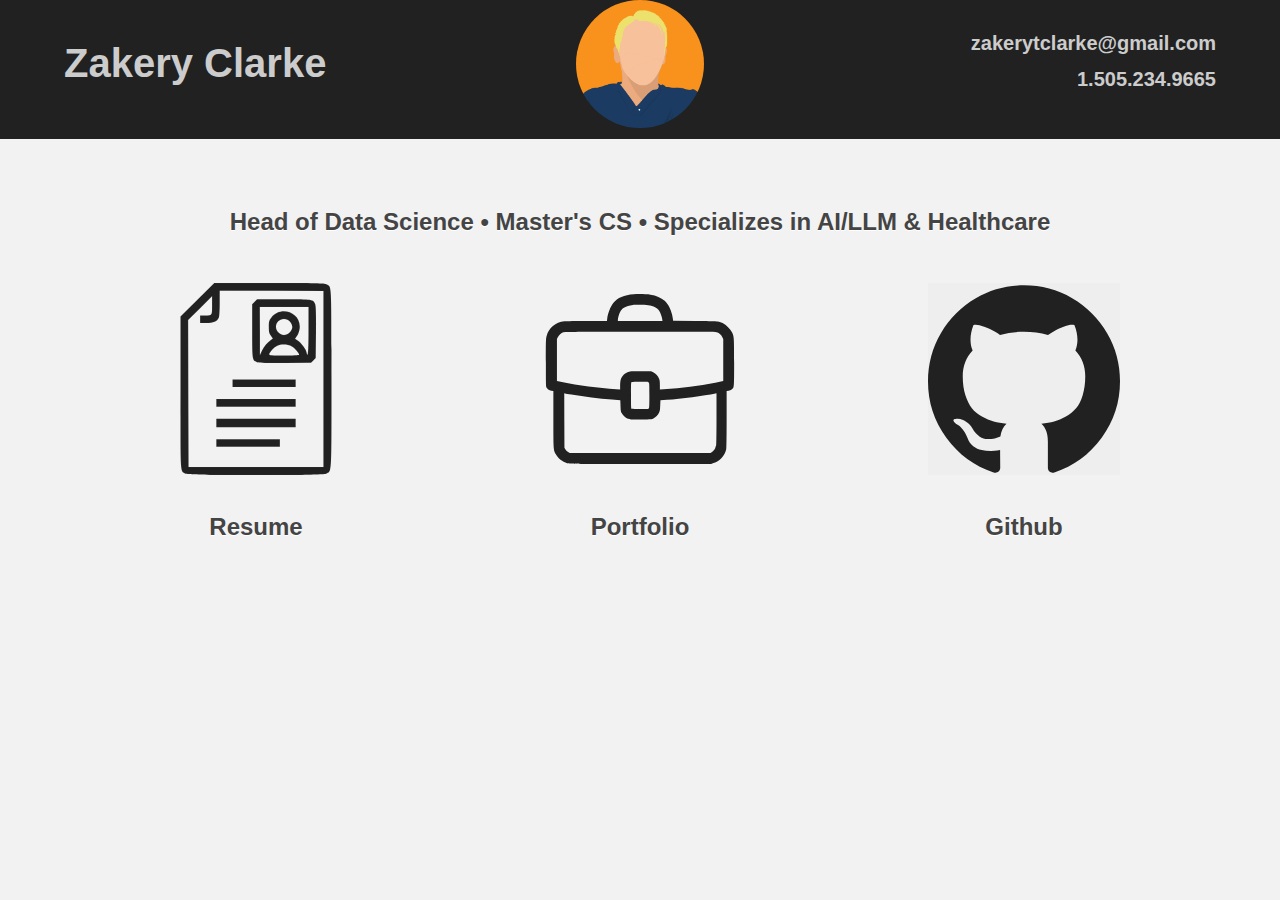
<file: index.html>
<!DOCTYPE html>
<html>
<head>
  <meta charset="utf-8">
  <meta name="viewport" content="width=device-width">
  <title>Zakery Clarke</title>
  <link href="style.css" rel="stylesheet" type="text/css" />
</head>
<body>
  <div id="header" style="display:flex;">
    <h1 id="name" style="flex:1;vertical-align:middle;">
      <a href="./index.html" style="color:#ccc;text-shadow:none;">
      Zakery Clarke
    </a>
    </h1>
    <div id="headerImg">
      <img src="./assets/icons/zak.png">
    </div>

    <div id="contact">
      <span style="width:100%;display:block;">
        <b>
        <a href="mailto:zakerytclarke@gmail.com" style="color:#ccc;border-bottom: none;">
          zakerytclarke@gmail.com
        </a>
      </b>
      </span>
      <span style="width:100%;display:block;margin-right:30px;">
        <b>
        <a href="tel:5052349665" style="color:#ccc;border-bottom: none;">
          1.505.234.9665
        </a>
      </b>
      </span>
    </div>
  </div>

  <div id="main">
    <div style="width:100%;text-align:center;margin-bottom:50px;">
      <h2 id="tagline">
        Head of Data Science • Master's CS • Specializes in AI/LLM & Healthcare
      </h2>
      <h2 id="taglineMobile">
        Head of Data Science<br>
        Master's CS</br>
        Specializes in AI/LLM & Healthcare
      </h2>
    </div>

    <div style="width:100%;text-align:center;display:flex;">

      <a href="./resume.pdf" style="flex:1;">
      <div style="text-align:center;">
        <img style="width:50%;" src="./assets/icons/resume.svg">
        <h2>
          Resume
        </h2>
      </div>
    </a>
    <a href="./portfolio.html" style="flex:1;">
      <div style="text-align:center;">
        <img style="width:50%;" src="./assets/icons/portfolio.svg">
        <h2>
          Portfolio
        </h2>
      </div>
    </a>
    <a href="https://github.com/zakerytclarke"  target="_blank" style="flex:1;">
      <div style="text-align:center;">
        <img style="width:50%;" src="./assets/icons/githubGrey.svg">
        <h2>
          Github
        </h2>
      </div>
    </a>

    </div>




  </div>

  <script>

  </script>
  <!-- Hotjar Tracking Code for Portfolio -->
<script>
    (function(h,o,t,j,a,r){
        h.hj=h.hj||function(){(h.hj.q=h.hj.q||[]).push(arguments)};
        h._hjSettings={hjid:3334004,hjsv:6};
        a=o.getElementsByTagName('head')[0];
        r=o.createElement('script');r.async=1;
        r.src=t+h._hjSettings.hjid+j+h._hjSettings.hjsv;
        a.appendChild(r);
    })(window,document,'https://static.hotjar.com/c/hotjar-','.js?sv=');
</script>
  <!-- Calendly badge widget begin -->
<link href="https://assets.calendly.com/assets/external/widget.css" rel="stylesheet">
<script src="https://assets.calendly.com/assets/external/widget.js" type="text/javascript" async></script>
<script type="text/javascript">window.onload = function() { Calendly.initBadgeWidget({ url: 'https://calendly.com/zakerytclarke/one-on-one', text: 'Schedule Call', color: '#0069ff', textColor: '#ffffff', branding: undefined }); }</script>
<!-- Calendly badge widget end -->
</body>
</html>
</file>
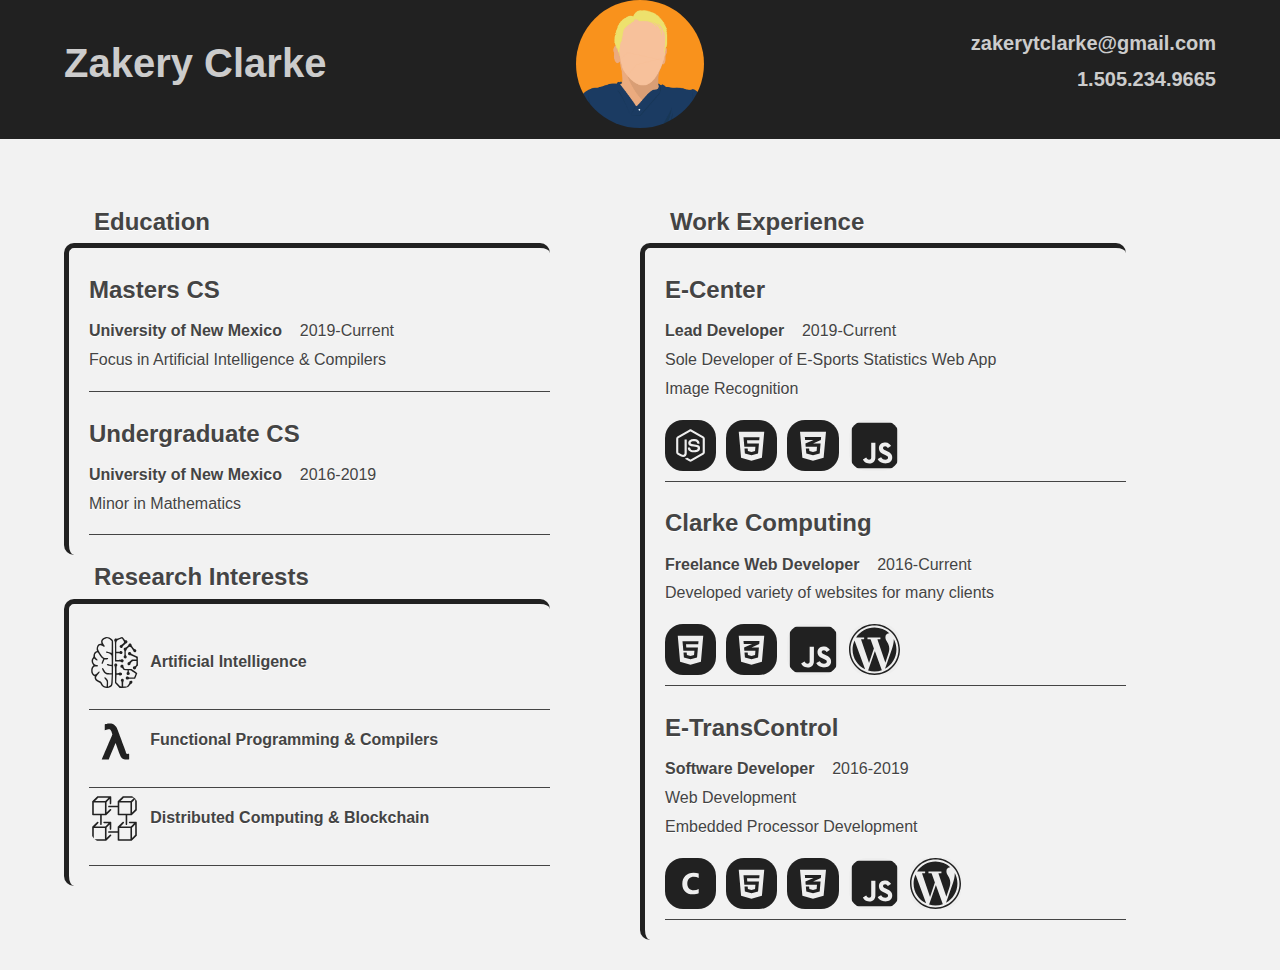
<file: resume.html>
<!DOCTYPE html>
<html>
<head>
  <meta charset="utf-8">
  <meta name="viewport" content="width=device-width">
  <title>Zakery Clarke</title>
  <link href="style.css" rel="stylesheet" type="text/css" />
</head>
<body>
  <div id="header" style="display:flex;">
    <h1 id="name" style="flex:1;vertical-align:middle;">
      <a href="./index.html" style="color:#ccc;text-shadow:none;">
      Zakery Clarke
    </a>
    </h1>
    <div id="headerImg">
      <img src="./assets/icons/zak.png">
    </div>

    <div id="contact">
      <span style="width:100%;display:block;">
        <b>
        <a href="mailto:zakerytclarke@gmail.com" style="color:#ccc;border-bottom: none;">
          zakerytclarke@gmail.com
        </a>
      </b>
      </span>
      <span style="width:100%;display:block;margin-right:30px;">
        <b>
        <a href="tel:5052349665" style="color:#ccc;border-bottom: none;">
          1.505.234.9665
        </a>
      </b>
      </span>
    </div>
  </div>

  <div id="main" style="display:flex;">
<div style='width:40%;margin-right:10%;'><div class="resumeBox"><h2>Education</h2><div><div style='border-bottom: 1px solid #444444;'><h2>Masters CS</h2><p><b>University of New Mexico</b>&nbsp;&nbsp;&nbsp;&nbsp;2019-Current<br>Focus in Artificial Intelligence & Compilers</p></div><div style='border-bottom: 1px solid #444444;'><h2>Undergraduate CS</h2><p><b>University of New Mexico</b>&nbsp;&nbsp;&nbsp;&nbsp;2016-2019<br>Minor in Mathematics</p></div></div></div><div class="resumeBox" style="margin-top:-50px;"><h2>Research Interests</h2><div><br><div style='border-bottom: 1px solid #444444;'><img style='width:4vw;vertical-align:middle;border-radius:2vmin;margin-right:10px;display:inline-block;' src='./assets/icons/tech/ml.svg'><h3 class='interestText' style='display:inline-block;vertical-align:middle;'>Artificial Intelligence</h3><p></p></div><div style='border-bottom: 1px solid #444444;'><img style='width:4vw;vertical-align:middle;border-radius:2vmin;margin-right:10px;display:inline-block;' src='./assets/icons/tech/lambda.svg'><h3 class='interestText' style='display:inline-block;vertical-align:middle;'>Functional Programming & Compilers</h3><p></p></div><div style='border-bottom: 1px solid #444444;'><img style='width:4vw;vertical-align:middle;border-radius:2vmin;margin-right:10px;display:inline-block;' src='./assets/icons/tech/blockchain.svg'><h3 class='interestText' style='display:inline-block;vertical-align:middle;'>Distributed Computing & Blockchain</h3><p></p></div></div></div><div id="links" class="resumeBox" style="margin-top:-50px;page-break-after:always;"><h2>Links & Portfolio</h2><div style="vertical-align:top;"><br>  <div style="display:inline-block;width:10%;text-align:center;">
        <img src='./assets/qr.svg' style="width:75%;display:inline-block;">
        </div>
        <div style="width:65%;display:inline-block;text-align:right;vertical-align:top;margin:-13px;">
          <h5 style="display:inline-block;font-size:80%;vertical-align:middle;">
            https://github.com/zakerytclarke
          </h5>
          <img src='./assets/icons/github.svg' style="width:5%;display:inline-block;vertical-align:middle;">
          <br>
            <h5 style="display:inline-block;font-size:80%;vertical-align:middle;">
              https://zclarke.xyz
            </h5>
            <img src='./assets/icons/www.png' style="width:5%;display:inline-block;vertical-align:middle;margin-top:0;">
        </div>
      </div></div></div><div style='width:40%;margin-right:10%;'><div class="resumeBox"><h2>Work Experience</h2><div><h2>E-Center</h2><p><b>Lead Developer</b>&nbsp;&nbsp;&nbsp;&nbsp;2019-Current<br>Sole Developer of E-Sports Statistics Web App<br> Image Recognition 
</p><div style='width:100%;border-bottom: 1px solid #444444;'><img style='width:4vw;border-radius:2vmin;margin-right:10px;' src='./assets/icons/tech/node.svg'><img style='width:4vw;border-radius:2vmin;margin-right:10px;' src='./assets/icons/tech/html5.svg'><img style='width:4vw;border-radius:2vmin;margin-right:10px;' src='./assets/icons/tech/css3.svg'><img style='width:4vw;border-radius:2vmin;margin-right:10px;' src='./assets/icons/tech/js.svg'></div><h2>Clarke Computing</h2><p><b>Freelance Web Developer</b>&nbsp;&nbsp;&nbsp;&nbsp;2016-Current<br>Developed variety of websites for many clients
</p><div style='width:100%;border-bottom: 1px solid #444444;'><img style='width:4vw;border-radius:2vmin;margin-right:10px;' src='./assets/icons/tech/html5.svg'><img style='width:4vw;border-radius:2vmin;margin-right:10px;' src='./assets/icons/tech/css3.svg'><img style='width:4vw;border-radius:2vmin;margin-right:10px;' src='./assets/icons/tech/js.svg'><img style='width:4vw;border-radius:2vmin;margin-right:10px;' src='./assets/icons/tech/wordpress.svg'></div><h2>E-TransControl</h2><p><b>Software Developer</b>&nbsp;&nbsp;&nbsp;&nbsp;2016-2019<br>Web Development<br> Embedded Processor Development
</p><div style='width:100%;border-bottom: 1px solid #444444;'><img style='width:4vw;border-radius:2vmin;margin-right:10px;' src='./assets/icons/tech/c.svg'><img style='width:4vw;border-radius:2vmin;margin-right:10px;' src='./assets/icons/tech/html5.svg'><img style='width:4vw;border-radius:2vmin;margin-right:10px;' src='./assets/icons/tech/css3.svg'><img style='width:4vw;border-radius:2vmin;margin-right:10px;' src='./assets/icons/tech/js.svg'><img style='width:4vw;border-radius:2vmin;margin-right:10px;' src='./assets/icons/tech/wordpress.svg'></div></div></div></div>
</div>
</body>
</html>
</file>
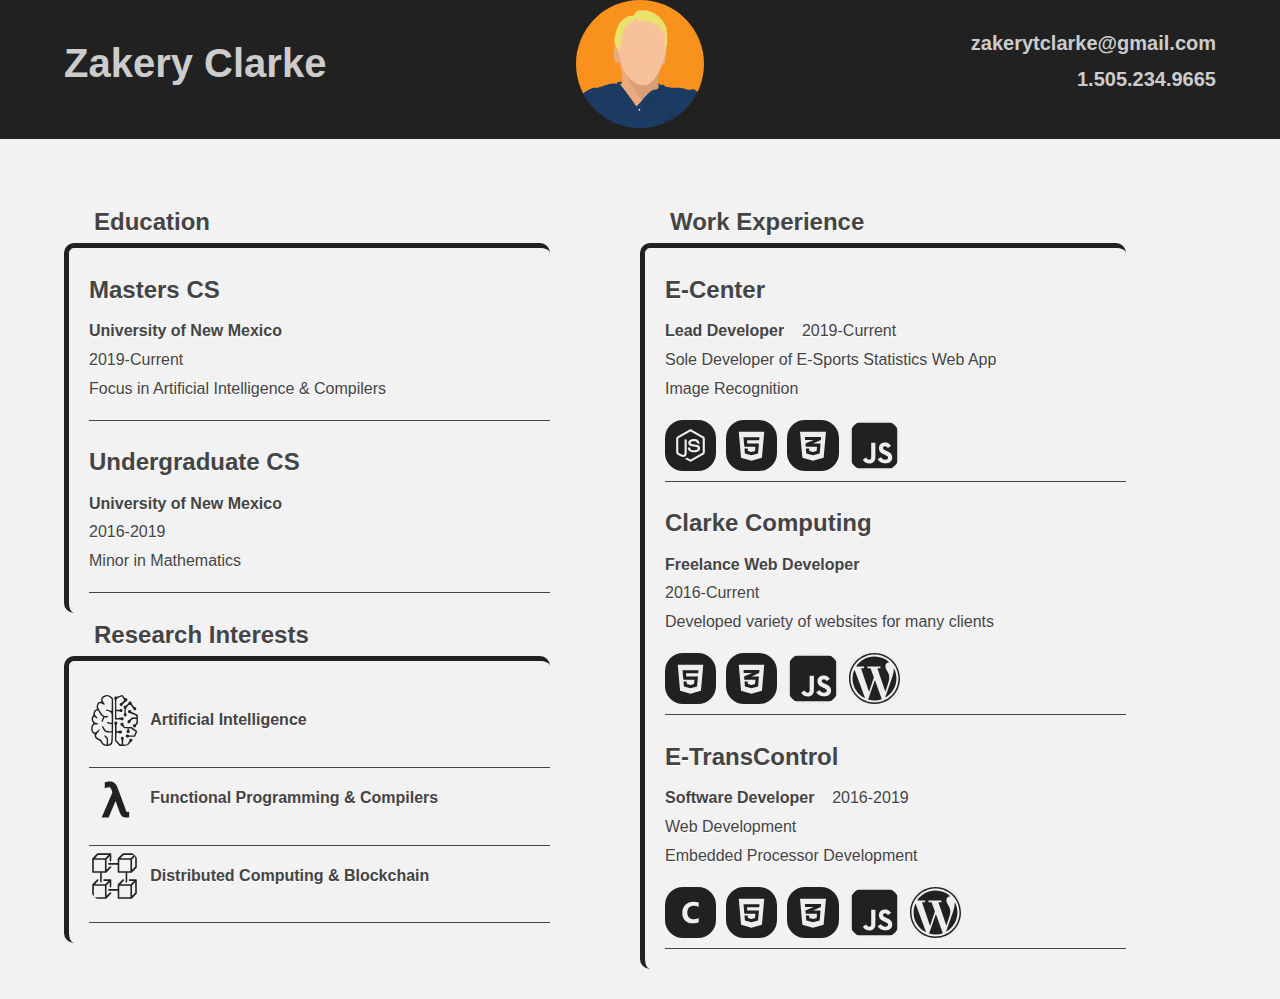
<file: resumePrint - Copy.html>
<!DOCTYPE html>
<html>
<head>
  <meta charset="utf-8">
  <meta name="viewport" content="width=device-width">
  <title>Zakery Clarke</title>
  <link href="style.css" rel="stylesheet" type="text/css" />
</head>
<body>
  <div id="header" style="display:flex;">
    <h1 id="name" style="flex:1;vertical-align:middle;">
      <a href="./index.html" style="color:#ccc;text-shadow:none;">
      Zakery Clarke
    </a>
    </h1>
    <div id="headerImg">
      <img src="./assets/icons/zak.png">
    </div>

    <div id="contact">
      <span style="width:100%;display:block;">
        <b>
        <a href="mailto:zakerytclarke@gmail.com" style="color:#ccc;border-bottom: none;">
          zakerytclarke@gmail.com
        </a>
      </b>
      </span>
      <span style="width:100%;display:block;margin-right:30px;">
        <b>
        <a href="tel:5052349665" style="color:#ccc;border-bottom: none;">
          1.505.234.9665
        </a>
      </b>
      </span>
    </div>
  </div>

  <div id="main" style="display:flex;">
<div style='width:40%;margin-right:10%;'><div class="resumeBox"><h2>Education</h2><div><div style='border-bottom: 1px solid #444444;'><h2>Masters CS</h2><p><b>University of New Mexico</b><br>2019-Current<br>Focus in Artificial Intelligence & Compilers</p></div><div style='border-bottom: 1px solid #444444;'><h2>Undergraduate CS</h2><p><b>University of New Mexico</b><br>2016-2019<br>Minor in Mathematics</p></div></div></div><div class="resumeBox" style="margin-top:-50px;"><h2>Research Interests</h2><div><br><div style='border-bottom: 1px solid #444444;'><img style='width:4vw;vertical-align:middle;border-radius:2vmin;margin-right:10px;display:inline-block;' src='./assets/icons/tech/ml.svg'><h3 class='interestText' style='display:inline-block;vertical-align:middle;'>Artificial Intelligence</h3><p></p></div><div style='border-bottom: 1px solid #444444;'><img style='width:4vw;vertical-align:middle;border-radius:2vmin;margin-right:10px;display:inline-block;' src='./assets/icons/tech/lambda.svg'><h3 class='interestText' style='display:inline-block;vertical-align:middle;'>Functional Programming & Compilers</h3><p></p></div><div style='border-bottom: 1px solid #444444;'><img style='width:4vw;vertical-align:middle;border-radius:2vmin;margin-right:10px;display:inline-block;' src='./assets/icons/tech/blockchain.svg'><h3 class='interestText' style='display:inline-block;vertical-align:middle;'>Distributed Computing & Blockchain</h3><p></p></div></div></div>

</div><div style='width:40%;margin-right:10%;'><div class="resumeBox"><h2>Work Experience</h2><div><h2>E-Center</h2><p><b>Lead Developer</b>&nbsp;&nbsp;&nbsp;&nbsp;2019-Current<br>Sole Developer of E-Sports Statistics Web App<br> Image Recognition
</p><div style='width:100%;border-bottom: 1px solid #444444;'><img style='width:4vw;border-radius:2vmin;margin-right:10px;' src='./assets/icons/tech/node.svg'><img style='width:4vw;border-radius:2vmin;margin-right:10px;' src='./assets/icons/tech/html5.svg'><img style='width:4vw;border-radius:2vmin;margin-right:10px;' src='./assets/icons/tech/css3.svg'><img style='width:4vw;border-radius:2vmin;margin-right:10px;' src='./assets/icons/tech/js.svg'></div><h2>Clarke Computing</h2><p><b>Freelance Web Developer</b><br>2016-Current<br>Developed variety of websites for many clients
</p><div style='width:100%;border-bottom: 1px solid #444444;'><img style='width:4vw;border-radius:2vmin;margin-right:10px;' src='./assets/icons/tech/html5.svg'><img style='width:4vw;border-radius:2vmin;margin-right:10px;' src='./assets/icons/tech/css3.svg'><img style='width:4vw;border-radius:2vmin;margin-right:10px;' src='./assets/icons/tech/js.svg'><img style='width:4vw;border-radius:2vmin;margin-right:10px;' src='./assets/icons/tech/wordpress.svg'></div><h2>E-TransControl</h2><p><b>Software Developer</b>&nbsp;&nbsp;&nbsp;&nbsp;2016-2019<br>Web Development<br> Embedded Processor Development
</p><div style='width:100%;border-bottom: 1px solid #444444;'><img style='width:4vw;border-radius:2vmin;margin-right:10px;' src='./assets/icons/tech/c.svg'><img style='width:4vw;border-radius:2vmin;margin-right:10px;' src='./assets/icons/tech/html5.svg'><img style='width:4vw;border-radius:2vmin;margin-right:10px;' src='./assets/icons/tech/css3.svg'><img style='width:4vw;border-radius:2vmin;margin-right:10px;' src='./assets/icons/tech/js.svg'><img style='width:4vw;border-radius:2vmin;margin-right:10px;' src='./assets/icons/tech/wordpress.svg'></div></div></div></div>
</div>

<div id="links" class="resumeBox" style="margin-top:-50px;page-break-after:always;"><h2>Links & Portfolio</h2><div style="vertical-align:top;"><br>
        <br><br><br>
        <img src='./assets/qr.svg' style="width:15%;display:inline-block;margin-top:0;position:absolute;left:3vw;top:8vh;">

        <div style="width:65%;display:inline-block;text-align:right;vertical-align:top;margin-top:0;position:absolute;right:0;top:7vh;">
          <h5 style="display:inline-block;font-size:80%;vertical-align:middle;">
            https://github.com/zakerytclarke
          </h5>
          <img src='./assets/icons/github.svg' style="width:5%;display:inline-block;vertical-align:middle;">
          <div style="position:relative;top:-25px;">
            <h5 style="display:inline-block;font-size:80%;vertical-align:middle;">
              https://zclarke.xyz
            </h5>
            <img src='./assets/icons/www.png' style="width:5%;display:inline-block;vertical-align:middle;">
          </div>
        </div>

        <div style="position:absolute;left:20vw;top:8.7vh;text-align:center;">
          <span style="font-size:80%;">
            zakerytclarke@gmail.com
          </span><br>
          <span style="font-size:80%;">
            1-505-234-9665
          </span><br>
          <span style="font-size:80%;">
            715 8th St NE Albuquerque, NM 87102
          </span>
        </div>

      </div></div>
</body>
</html>
</file>
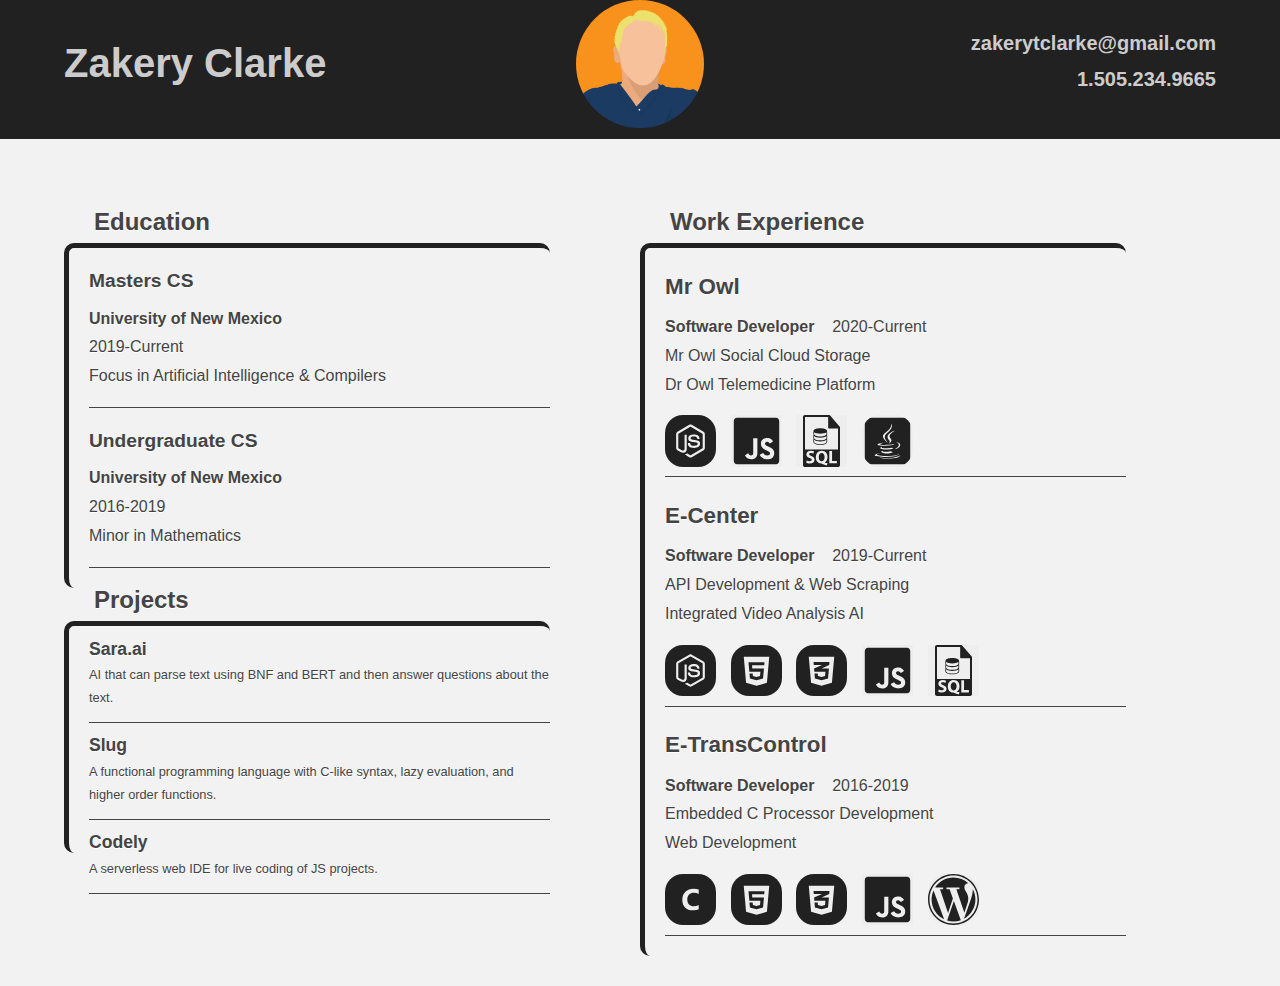
<file: resumePrint.html>
<!doctype html>
<html>
 <head>
  <meta charset="utf-8">
  <meta name="viewport" content="width=device-width">
  <title>Zakery Clarke</title>
  <link href="style.css" rel="stylesheet" type="text/css">
  <style>
    .smllr{
      font-size:120%;
    }
  </style>
 </head>

 <body>
  <div id="header" style="display:flex;">
   <h1 id="name" style="flex:1;vertical-align:middle;"> <a href="./index.html" style="color:#ccc;text-shadow:none;"> Zakery Clarke </a> </h1>
   <div id="headerImg">
    <img src="./assets/icons/zak.png">
   </div>
   <div id="contact">
    <span style="width:100%;display:block;"> <b> <a href="mailto:zakerytclarke@gmail.com" style="color:#ccc;border-bottom: none;"> zakerytclarke@gmail.com </a> </b> </span>
    <span style="width:100%;display:block;margin-right:30px;"> <b> <a href="tel:5052349665" style="color:#ccc;border-bottom: none;"> 1.505.234.9665 </a> </b> </span>
   </div>
  </div>
  <div id="main" style="display:flex;">
   <div style="width:40%;margin-right:10%;">
    <div class="resumeBox">
     <h2>Education</h2>
     <div>
      <div style="border-bottom: 1px solid #444444;">
       <h2 class="smllr">Masters CS</h2>
       <p><b>University of New Mexico</b><br>2019-Current<br>Focus in Artificial Intelligence &amp; Compilers</p>
      </div>
      <div style="border-bottom: 1px solid #444444;">
       <h2 class="smllr">Undergraduate CS</h2>
       <p><b>University of New Mexico</b><br>2016-2019<br>Minor in Mathematics</p>
      </div>
     </div>
    </div>
    <div class="resumeBox" style="margin-top:-60px;">
     <h2>Projects</h2>
     <div style="height:23vh;">
      <div style="border-bottom: 1px solid #444444;margin-top:-10px;">
       <h3 class="interestText" style="font-size:110%;display:inline-block;vertical-align:middle;margin-bottom:-15px;padding-bottom:0px;">Sara.ai</h3>
       <p style="font-size:80%">AI that can parse text using BNF and BERT and then answer questions about the text.</p>
      </div>
      <div style="border-bottom: 1px solid #444444;margin-top:-10px;">
       <h3 class="interestText" style="font-size:110%;display:inline-block;vertical-align:middle;margin-bottom:-15px;padding-bottom:0px;">Slug</h3>
       <p style="font-size:80%">A functional programming language with C-like syntax, lazy evaluation, and higher order functions.</p>
      </div>
      <div style="border-bottom: 1px solid #444444;margin-top:-10px;">
       <h3 class="interestText" style="font-size:110%;display:inline-block;vertical-align:middle;margin-bottom:-15px;padding-bottom:0px;">Codely</h3>
       <p style="font-size:80%">A serverless web IDE for live coding of JS projects.</p>
      </div>
      <!--
    <div style='border-bottom: 1px solid #444444;'>
      <img style='width:4vw;vertical-align:middle;border-radius:2vmin;margin-right:10px;display:inline-block;' src='./assets/icons/tech/ml.svg'>
      <h3 class='interestText' style=';display:inline-block;vertical-align:middle;'>Artificial Intelligence</h3>
      <p></p>
    </div>
    <div style='border-bottom: 1px solid #444444;'>
      <img style='width:4vw;vertical-align:middle;border-radius:2vmin;margin-right:10px;display:inline-block;' src='./assets/icons/tech/lambda.svg'>
      <h3 class='interestText' style='display:inline-block;vertical-align:middle;'>Functional Programming & Compilers</h3>
      <p></p>
    </div>
    <div style='border-bottom: 1px solid #444444;'>
      <img style='width:4vw;vertical-align:middle;border-radius:2vmin;margin-right:10px;display:inline-block;' src='./assets/icons/tech/blockchain.svg'>
      <h3 class='interestText' style='display:inline-block;vertical-align:middle;'>Distributed Computing & Blockchain</h3>
      <p></p>
    </div>
  -->
     </div>
    </div>
   </div>
   <div style="width:40%;margin-right:10%;">
    <div class="resumeBox">
     <h2>Work Experience</h2>
     <div>
       <h2 style="font-size:140%;">Mr Owl</h2>
       <p><b>Software Developer</b>&nbsp;&nbsp;&nbsp;&nbsp;2020-Current<br>Mr Owl Social Cloud Storage<br>Dr Owl Telemedicine Platform</p>
       <!--
       -->
       <div style="width:100%;border-bottom: 1px solid #444444;">
        <img style="width:4vw;border-radius:2vmin;margin-right:10px;" src="./assets/icons/tech/node.svg">
        <!--
        <img style="width:4vw;border-radius:2vmin;margin-right:10px;" src="./assets/icons/tech/html5.svg">
        <img style="width:4vw;border-radius:2vmin;margin-right:10px;" src="./assets/icons/tech/css3.svg">
      -->
        <img style="width:4vw;margin-right:10px;" src="./assets/icons/tech/js.svg">
         <img style="width:4vw;margin-right:10px;" src="./assets/icons/tech/sql.svg">
         <img style='width:4vw;border-radius:2vmin;margin-right:10px;' src='./assets/icons/tech/java-alt-sq.svg'>
       </div>

      <h2 style="font-size:140%;">E-Center</h2>
      <p><b>Software Developer</b>&nbsp;&nbsp;&nbsp;&nbsp;2019-Current<br>API Development & Web Scraping<br>Integrated Video Analysis AI </p>
      <!--
      -->
      <div style="width:100%;border-bottom: 1px solid #444444;">
       <img style="width:4vw;border-radius:2vmin;margin-right:10px;" src="./assets/icons/tech/node.svg">
       <img style="width:4vw;border-radius:2vmin;margin-right:10px;" src="./assets/icons/tech/html5.svg">
       <img style="width:4vw;border-radius:2vmin;margin-right:10px;" src="./assets/icons/tech/css3.svg">
       <img style="width:4vw;margin-right:10px;" src="./assets/icons/tech/js.svg">
        <img style="width:4vw;margin-right:10px;" src="./assets/icons/tech/sql.svg">
      </div>
<!--
      <h2 style="font-size:140%;">Clarke Computing</h2>
      <p><b>Freelance Web Developer</b><br>2016-Current<br>Developed variety of websites & APIs<br>WordPress Themes and Plugins</p>

      <ul>
        <li>Custom Wordpress them development</li>
        <li></li>
      </ul>
      <p>

      </p>

      <div style="width:100%;border-bottom: 1px solid #444444;">
       <img style="width:4vw;border-radius:2vmin;margin-right:10px;" src="./assets/icons/tech/html5.svg">
       <img style="width:4vw;border-radius:2vmin;margin-right:10px;" src="./assets/icons/tech/css3.svg">
       <img style="width:4vw;margin-right:10px;" src="./assets/icons/tech/js.svg">
       <img style="width:4vw;border-radius:2vmin;margin-right:10px;" src="./assets/icons/tech/wordpress.svg">
      </div>
-->
      <h2 style="font-size:140%;">E-TransControl</h2>
      <p><b>Software Developer</b>&nbsp;&nbsp;&nbsp;&nbsp;2016-2019<br>Embedded C Processor Development<br>Web Development </p>
      <!--
      <p>
        Designed and built integrated systems to control transmissions. Developed E-Commerce solution to assist in selling after-market auto parts.
      </p>
      -->
      <div style="width:100%;border-bottom: 1px solid #444444;">
       <img style="width:4vw;border-radius:2vmin;margin-right:10px;" src="./assets/icons/tech/c.svg">
       <img style="width:4vw;border-radius:2vmin;margin-right:10px;" src="./assets/icons/tech/html5.svg">
       <img style="width:4vw;border-radius:2vmin;margin-right:10px;" src="./assets/icons/tech/css3.svg">
       <img style="width:4vw;margin-right:10px;" src="./assets/icons/tech/js.svg">
       <img style="width:4vw;border-radius:2vmin;margin-right:10px;" src="./assets/icons/tech/wordpress.svg">
      </div>

     </div>
    </div>
   </div>
  </div>
  <div id="links" class="resumeBox">
   <h2>Skills</h2>
   <div style="width:38vw;height:10vh;">
    <h4 style="margin-top:10px;margin-bottom:0px;">Programming Languages</h4>
    <p style="margin-top:0px;font-size:85%;">JavaScript, NodeJS, HTML, CSS, Haskell, C, Java, SQL</p>
    <h4 style="margin-top:-10px;">Technologies</h4>
    <p style="margin-top:-20px;font-size:85%">Git, Linux, Express, AWS, Databases, JSON, OOP</p>
   </div>
  </div>
  <div id="links" class="resumeBox" style="margin-left:44.5vw;width:45%;margin-top:-50px;page-break-after:always;">
   <h2>Links &amp; Portfolio</h2>
   <div style="vertical-align:top;">
    <br>
    <br>
    <br>
    <br>
    <!--
        <img src='./assets/qr.svg' style="width:15%;display:inline-block;margin-top:0;position:absolute;left:3vw;top:8vh;">
-->
    <div style="width:65%;display:inline-block;text-align:right;vertical-align:top;margin-top:0;position:absolute;right:-3vw;top:7.2vh;">
     <h5 style="display:inline-block;font-size:80%;vertical-align:middle;"> https://zclarke.xyz </h5>
     <img src="./assets/icons/www.png" style="width:5%;display:inline-block;vertical-align:middle;">
     <div style="position:relative;top:-40px;">
      <h5 style="display:inline-block;font-size:80%;vertical-align:middle;"> https://github.com/zakerytclarke </h5>
      <img src="./assets/icons/github.svg" style="width:5%;display:inline-block;vertical-align:middle;">
     </div>
     <div style="position:relative;top:-78px;">
      <h5 style="display:inline-block;font-size:80%;vertical-align:middle;"> https://codepen.io/zakerytclarke </h5>
      <img src="./assets/icons/codepen.png" style="width:5%;display:inline-block;vertical-align:middle;">
     </div>
    </div>
    <div style="position:absolute;left:3vw;top:8.7vh;text-align:center;">
     <span style="font-size:80%;"> zakerytclarke@gmail.com </span>
     <br>
     <span style="font-size:80%;"> 1-505-234-9665 </span>
     <br>
     <span style="font-size:80%;"> Albuquerque, NM </span>
     <br>
    </div>
   </div>
  </div>
 </body>
</html>
</file>
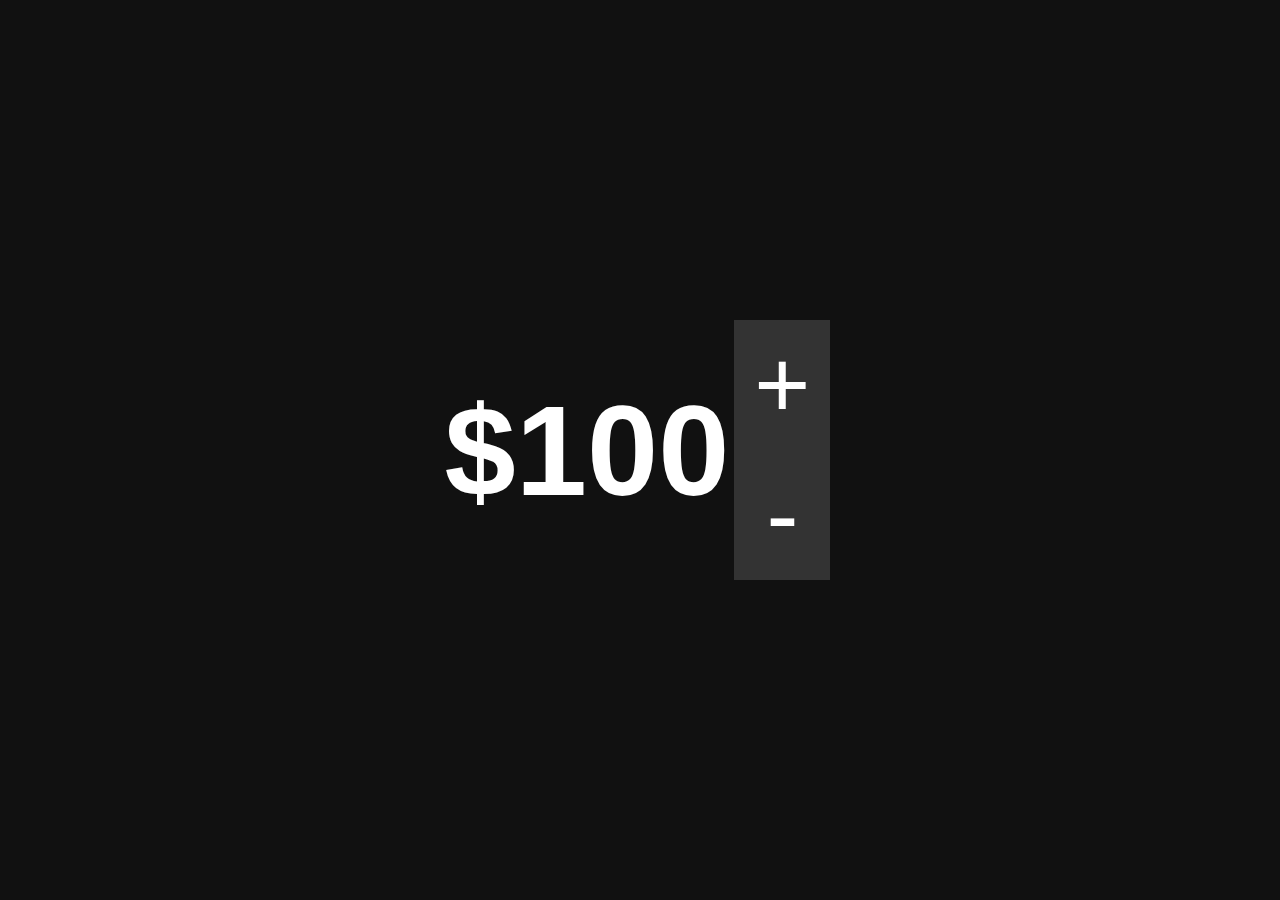
<file: assets/budget.html>
<!DOCTYPE html>
<html>
<head>
    <title>Counter</title>
    <style>
        body {
            display: flex;
            justify-content: center;
            align-items: center;
            height: 100vh;
            margin: 0;
            background-color: #111;
            color: #fff;
            font-family: 'Roboto', sans-serif;
        }

        .container {
            text-align: center;
        }

        .counter {
            font-size: 4em;
            display: flex;
            justify-content: space-between;
            align-items: center;
        }

        button {
            font-size: 1.5em;
            padding: 10px 20px;
            margin: 0 5px;
            background-color: #333;
            color: #fff;
            border: none;
            cursor: pointer;
        }

        button:hover {
            background-color: #555;
        }

        .arrows {
            display: flex;
            flex-direction: column;
        }
    </style>
</head>
<body>
    <div class="container">
        <div class="counter">
            <h1>$<span id="count">100</span></h1>
            <div class="arrows">
                <button id="increase">+</button>
                <button id="decrease">-</button>
            </div>
        </div>
    </div>
    <script>
        const countDisplay = document.getElementById('count');
        const increaseButton = document.getElementById('increase');
        const decreaseButton = document.getElementById('decrease');

        let additional_diff = 0;
        let incrementInterval;
        let decrementInterval;
        let count = 100;

        function updateCounter(value) {
            countDisplay.textContent = Math.floor(value + additional_diff);
            localStorage.setItem('counterValue', countDisplay.textContent); // Save to localStorage
        }

        function getLast30DaysData() {
            const last30DaysData = [];
            for (let i = 29; i >= 0; i--) {
                const date = new Date();
                date.setDate(date.getDate() - i);
                const formattedDate = date.toISOString().split('T')[0];
                const data = localStorage.getItem(formattedDate);
                last30DaysData.push(data ? parseInt(data) : 0);
            }
            return last30DaysData;
        }

        const savedValue = localStorage.getItem('counterValue');
        if (savedValue !== null) {
            countDisplay.textContent = savedValue;
        } else {
            countDisplay.textContent = '100'; // Set default value to $100
        }

        const dataForLast30Days = getLast30DaysData();
        const sumOfNegativeLast30Days = dataForLast30Days.reduce((acc, val) => val < 0 ? acc + val : acc, 0);
        additional_diff = sumOfNegativeLast30Days / 30;

        increaseButton.addEventListener('mousedown', () => {
            count++;
            updateCounter(count);
            incrementInterval = setInterval(() => {
                count++;
                updateCounter(count);
            }, 200);
        });

        decreaseButton.addEventListener('mousedown', () => {
            count--;
            updateCounter(count);
            decrementInterval = setInterval(() => {
                count--;
                updateCounter(count);
            }, 200);
        });

        document.addEventListener('mouseup', () => {
            clearInterval(incrementInterval);
            clearInterval(decrementInterval);
        });
    </script>
</body>
</html>
</file>
<file: style.css>
body {
	margin: 5% auto;
	background: #f2f2f2;
	color: #444444;
	font-family: -apple-system, BlinkMacSystemFont, "Segoe UI", Roboto, Helvetica, Arial, sans-serif;
	font-size:100%;
	line-height: 1.8;
	text-shadow: 0 1px 0 #ffffff;
	max-width: 73%;
}

code {
	background: white;
}

a {
	text-decoration: none;
	color: #444444;
}

#name > a
{
	text-decoration: none;
	color: #ccc;
}
/*
a {
	border-bottom: 1px solid #444444;
	color: #444444;
	text-decoration: none;
}

a:hover {
	border-bottom: 0;
}
*/

#header{
  position:absolute;
  left:0;
  top:0;
  width:95%;
  padding-left:5%;

  font-size:125%;

  color:#ccc;
  background-color:#212121;
}

#headerImg{
	vertical-align:middle;
	flex:1;
	text-align:center;
	vertical-align:middle;
}

#headerImg > img {
	width:10vw;
	border-radius:50%;
}

#contact{
	flex:1;
	text-align:right;
	margin-right:5vw;
	margin-top:25px;
	vertical-align:middle;
	color:#ccc;
	text-shadow:none;
}

#imgZoom{
	display:none;
	position:fixed;
	top:0;
	left:0;
	background-color:rgba(33, 33, 33,.95);
	width:100%;
	height:100%;
	vertical-align:middle;
	text-align:center;
}

#imgZoom > p{
	position:fixed;
	top:-2vh;
	right:25px;
	z-index:100;
	color:#ccc;
	font-size:5vmax;
	cursor:pointer;
}

#imgZoom > img {
	margin-top:25vh;
	width:80vmin;
	border-radius:10px;
}

#tagline{
	text-align:center;
}

#taglineMobile{
	text-align:center;
	display:none;
}


h2{
	margin-bottom:-10px;
}

#main{
  width:90%;
  position:absolute;
  top:20vh;
  left:0;

  margin-left:5vw;
  margin-right:5vw;

}

.resumeBox{
	width:100%;

	veritcal-align:top;
	display:inline-block;
}

.resumeBox > h2{
	padding-left:30px;
	margin-bottom:0px;
	padding-bottom:0;

  border-radius:10px;
}
.resumeBox > div{
  width:100%;
	text-align: left;
	vertical-align:top;
	margin-top:0;
  padding-top:0px;
	padding-left:20px;
  padding-bottom:20px;

	border-top:5px #212121 solid;
  border-left:5px #212121 solid;
  border-radius:10px;
  margin-bottom:30px;
}

.portfolio{
  width:100%;
  display:flex;

  padding-top:20px;
  padding-bottom:20px;

  border-top:5px#212121 solid;
  border-bottom:5px#212121 solid;
  border-radius:10px;
  margin-bottom:30px;
}

.image{
	flex:1;
  vertical-align:middle;
  text-align:center;
	cursor:pointer;
}

.noMobileFlag{
	display:block;
}

.additionalImage{
	flex:1;
	vertical-align:middle;
	text-align:center;
	cursor:pointer;
}

.mobileImage{
	display:none;
	flex:1;
	vertical-align:middle;
	text-align:center;
	cursor:pointer;
}

.infoBox{
  flex:1;
  vertical-align:middle;
  text-align:center;
}

.portfolio > div > span > img{
  width:80%;
  margin-left:10%;
  vertical-align:top;
  display:inline-block;
  border-radius:10px;
}


.portfolio > div > h1{
	font-size:175%;
}

.icon{
	margin-left:3%;
	margin-right:3%;
}

.icon > img{
	width:3vw;
}

.iconTech{
	width:4vw;
	border-radius:2vmin;
	margin-right:10px;
}

.interestText{
	font-size:100%;
}


#qr{
	display:none;
	width:20%;
}

#links{
	display:none;
}


@media(orientation:portrait){
	body {
		font-size:50%;
	}
	.mobile{
		display:block;
	}
	.desktop{
		display:none;
	}
	#main{
		margin-top:-70px;
	}
	
	#headerImg{
		display:none;
	}

	#contact{
		margin-top:5px;
	}


	.icon > img{
		width:6vw;
	}

	.iconTech{
		width:6vw;
	}

	.infoBox {
		font-size:150%;
	}
	.infoBox > div {
		font-size:125%;
	}

	.info > p{
		display:none;

	}

	.description{
		display:none;
	}
	.image{
		flex:1.6;
		display:none;
	}
	.additionalImage{
		background-color:red;
		flex:0;
		display:none;
	}

	.mobileImage{
		display:block;
	}
	.noMobileFlag{
		display:block;
	}

	.interestText{
		font-size:85%;
	}

	#tagline{
		display:none;
	}
	#taglineMobile{
		display:block;
	}
}

@media(orientation:landscape){
	.mobile{
		display:none;
	}
	.desktop{
		display:block;
	}

	#tagline{
		display:block;
	}

	#taglineMobile{
		display:none;
	}

		#imgZoom > p{
			top:-10vh;
		}

}

/*
	Used to Print Resume
*/
@media print {

	#main{
		margin-top:-100px;
	}
	#headerImg{
		display:none;
	}
	#qr{
		display:block;
	}
	#links{
		display:block;
		display:none;
		position:absolute;
		width:40%;
		top:65vh;
	}

	.interestText{
		font-size:85%;
	}
}
</file>
